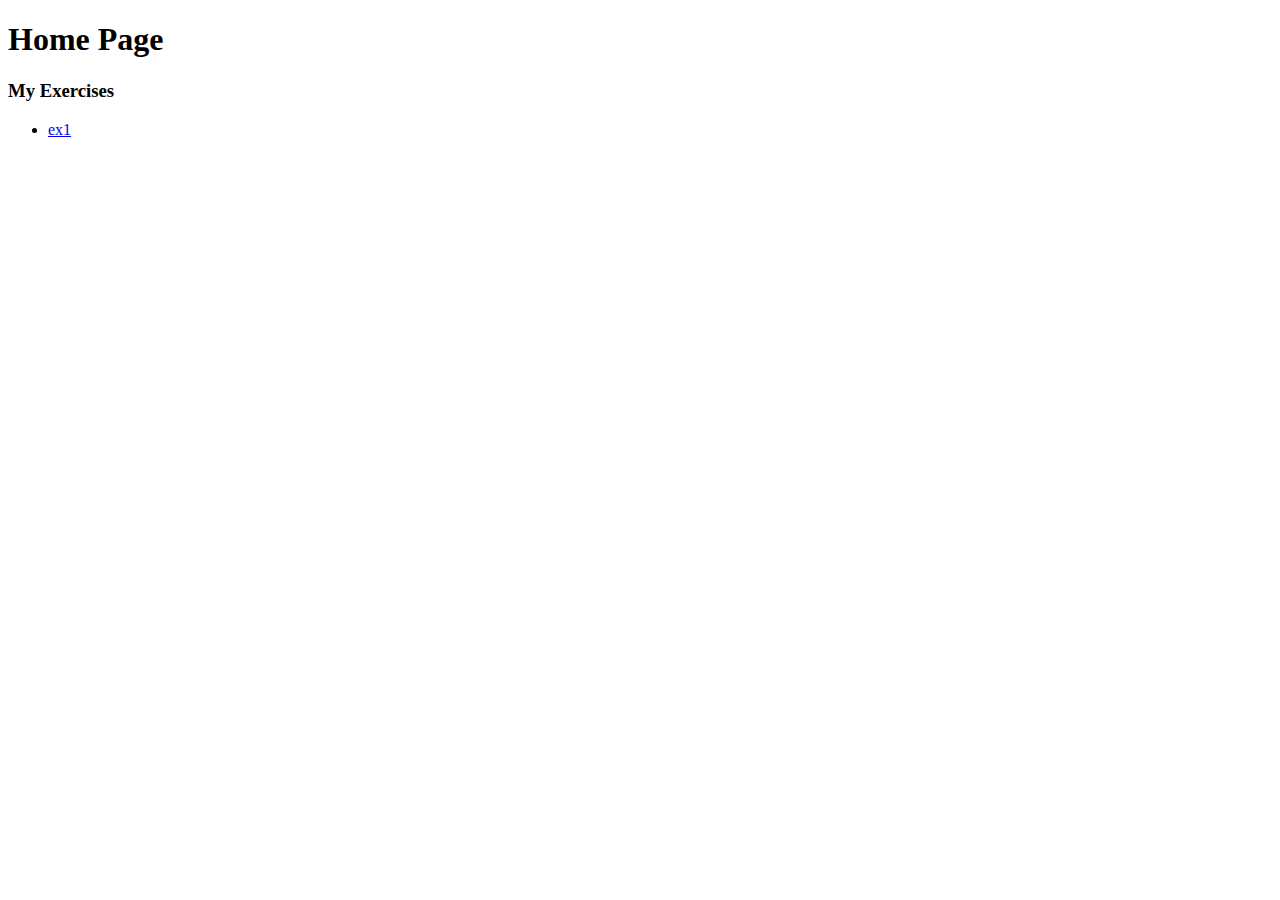
<file: index.html>
<!DOCTYPE html>
<html>
<head>
    <meta charset="UTF-8">
    <title>Gerry</title>
</head>
<body>
<h1>Home Page</h1>
    <h3>My Exercises</h3>
    <ul>
        <li><a href="exercises/ex1/index.html">ex1</a></li>
    </ul>
<br>
</body>
</html>
</file>
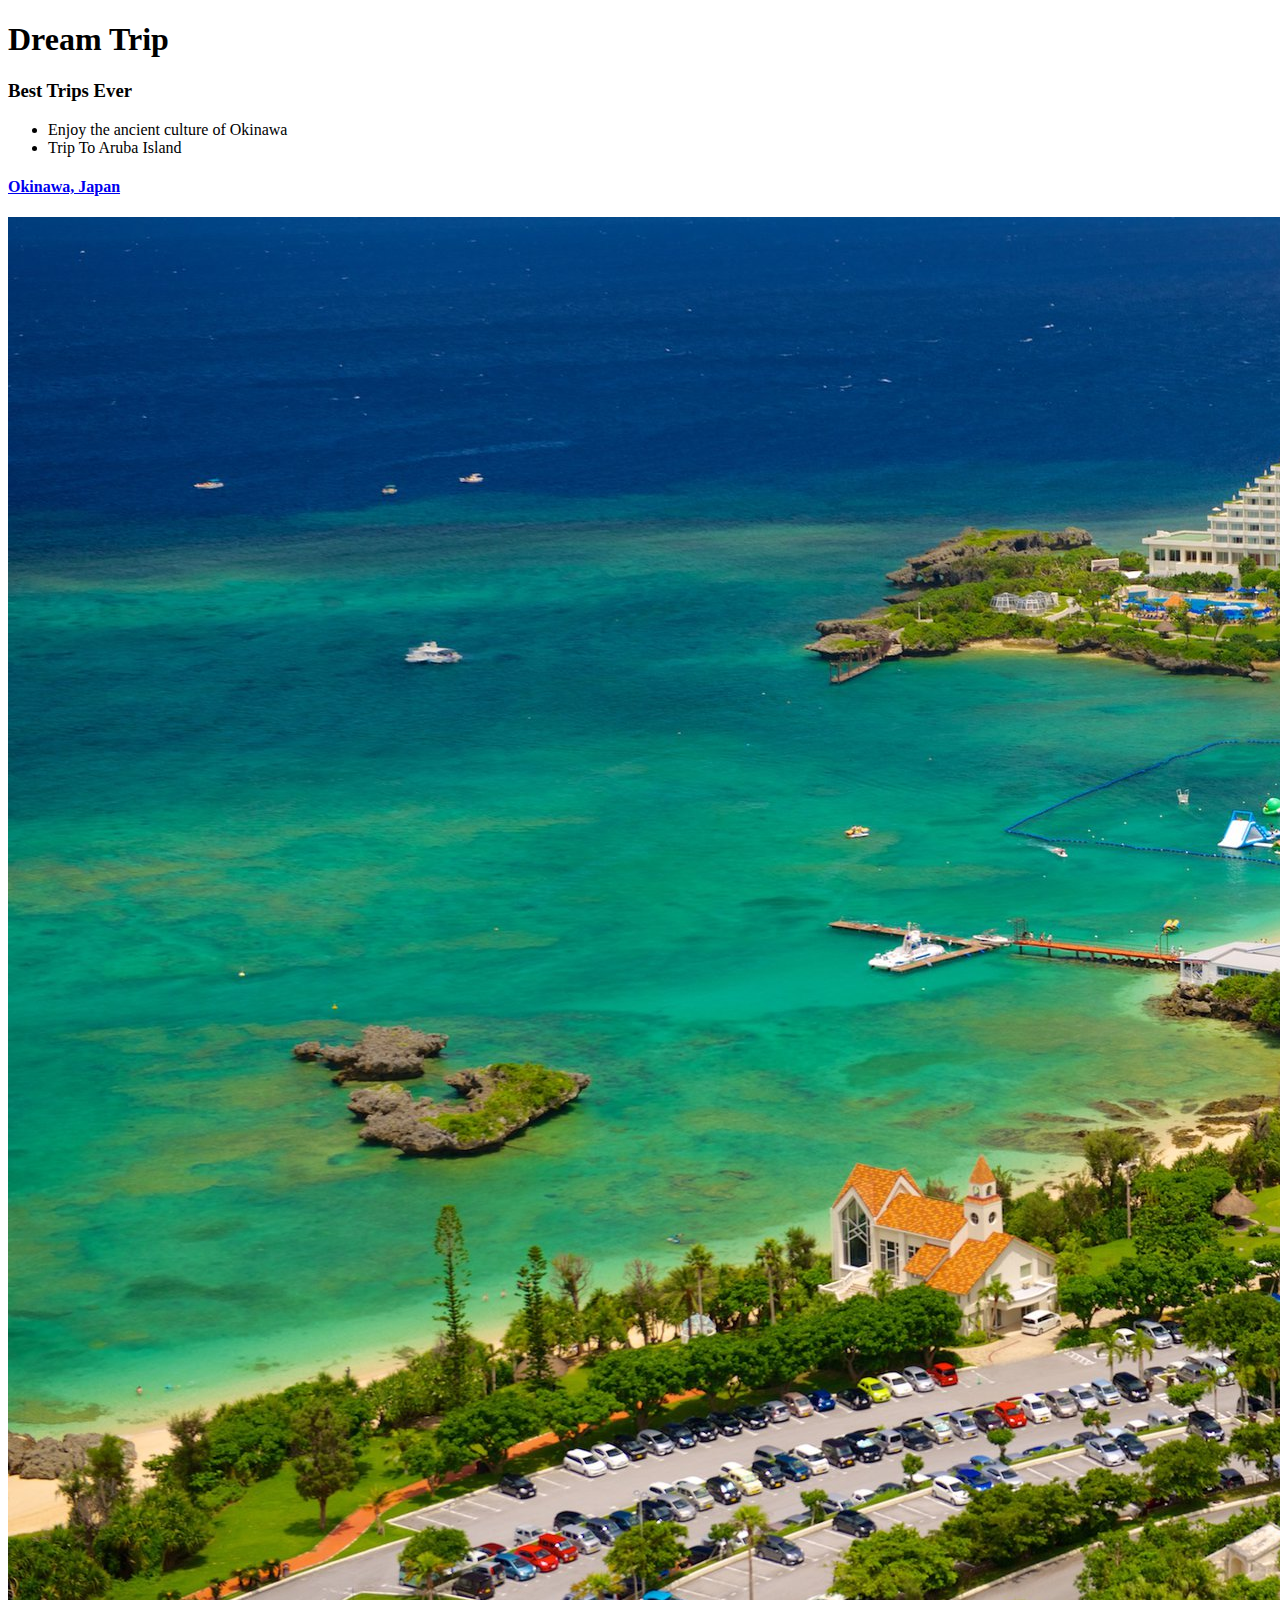
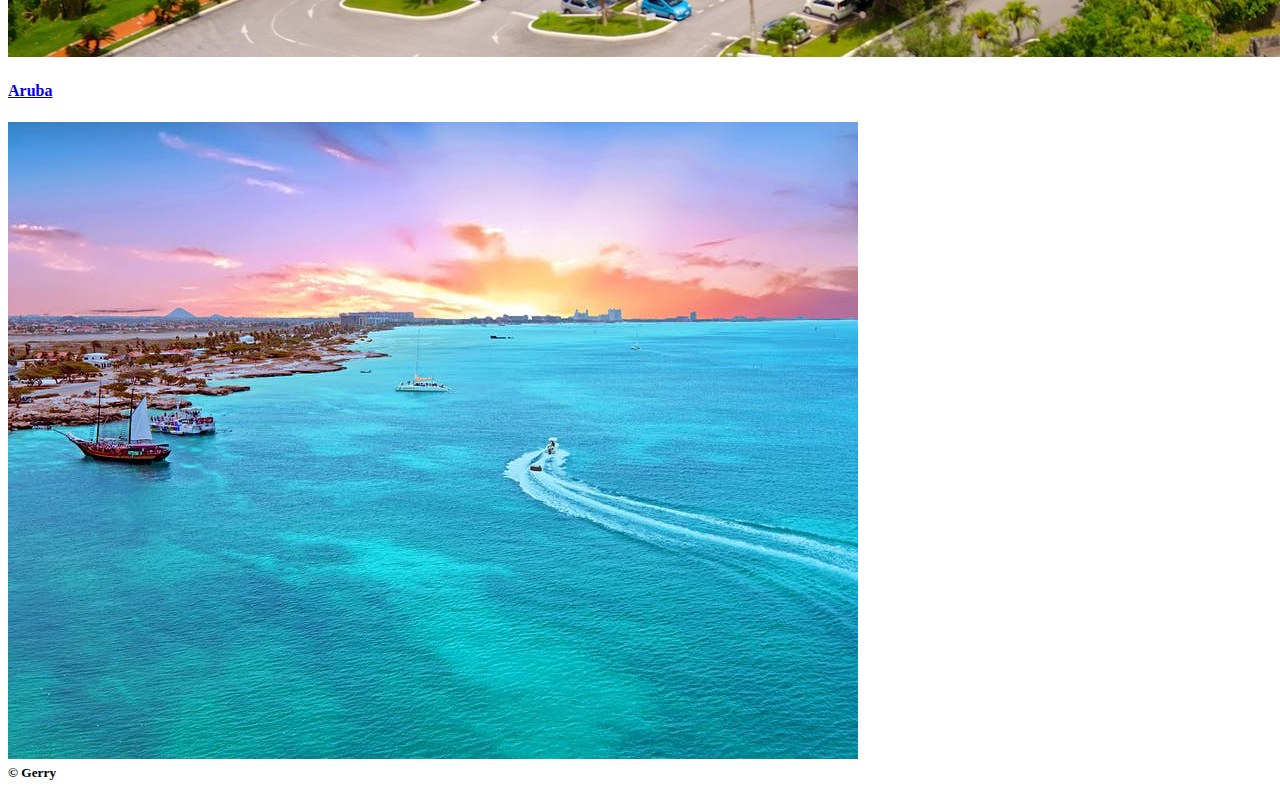
<file: ex1/index.html>
<!DOCTYPE html>
<html>
	<head>
		<title> Best Dream Vacations </title>
	</head>
	<body>
		<h1>Dream Trip </h1>
		<h3> Best Trips Ever</h3>
		<ul>
			<li>Enjoy the ancient culture of Okinawa</li>
			<li>Trip To Aruba Island </li>
		</ul>
		<a href="OkinawaIsland.html">
			<h4> Okinawa, Japan <h4>
			<img src="images/okinawa.jpg" alt="Dark" title="Dark"/>
		</a>
		<a href="ArubaDreamTrip.html">
			<h4> Aruba <h4>
			<img src="images/aruba.jpg" alt="Stranger Things" title="Stranger Things"/>
		</a>
		<br>
		<small>&copy; Gerry</small>
	</body>
</html>
</file>
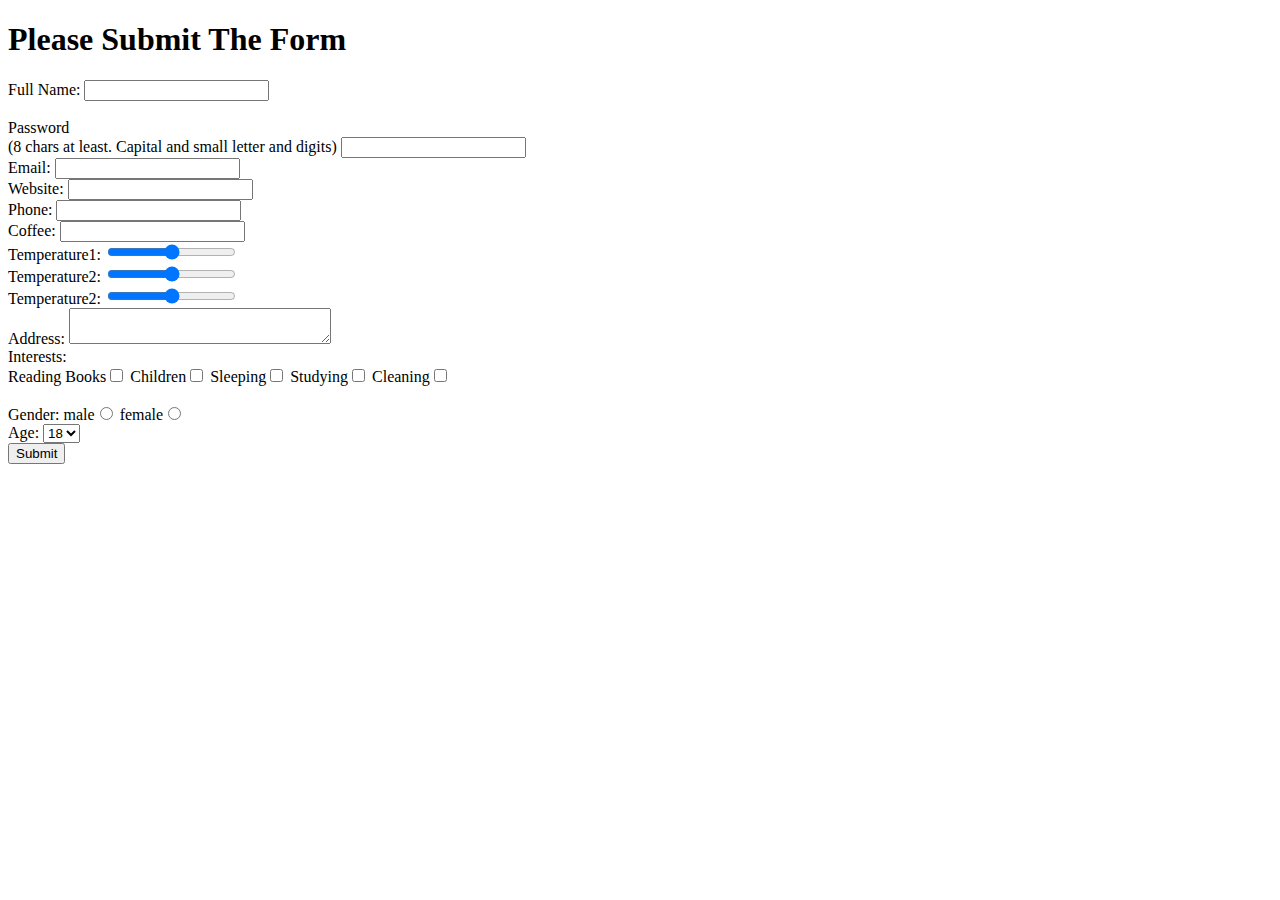
<file: ex4/index.html>
<!--20200508 - ps 9_tar_forms.pdf-->
<!DOCTYPE html>
<html lang="en">
    <head>
        <meta charset="UTF-8">
    <title>FORMS !</title>
    <script defer src="validate.js"></script>
    <link rel="stylesheet" href="https://cdn.jsdelivr.net/npm/bootstrap@5.0.0-beta3/dist/css/bootstrap.min.css" rel="stylesheet" integrity="sha384-eOJMYsd53ii+scO/bJGFsiCZc+5NDVN2yr8+0RDqr0Ql0h+rP48ckxlpbzKgwra6" crossorigin="anonymous">
    </head>
    <body>
        <div id="error"></div>
        <form action="http://se.shenkar.ac.il/teach/web1/2021/get_form3.php" method="GET" id="form">
            <h1>Please Submit The Form</h1>
            <div id="name"> 
        <label for="name" display: inline-block> Full Name: </label>
        <input type="text" name="fullName" pattern="[a-zA-Z ]{1,}\s+" required>
    </div>
     <br>

<label display: inline-block>Password<br>
    (8 chars at least. Capital and small letter and digits)
    <input type="password" name="pass" pattern="[a-zA-Z0-9\s]{8,}" required>
</label><br>

<label>Email:
    <input type="email" name="Email" required>
</label<br><br>

<!--website:-->
<label>Website:
    <input type="url" name="website">
</label><br>

<label>Phone:
    <input type="tel" name="phone" pattern = "[0-9]{9,10}" required>
</label><br>

<label>Coffee:
    <input type="number" name="coffee">
</label><br>

<label>Temperature1:
    <input type="range" name="temper">
</label><br>


<label>Temperature2:
    <input type="range" min=1 max=5 name="temper">
</label><br>

<label>Temperature2:
    <input type="range" min=1 max=5 name="temper">
</label><br>
<!---adress box with two rows and 30 chars in a row-->
<label>Address:
    <textarea name="address" rows="2" cols="30"></textarea>
</label><br>

<div id="myCheck" class="checkbox-group" required> Interests:<br>
<label>Reading Books<input type="checkbox" name="interests[]" value="Reading Books"></label>
<label>Children<input type="checkbox" name="interests[]" value="children"></label>
<label>Sleeping<input type="checkbox" name="interests[]" value="Sleeping"></label>
<label>Studying<input type="checkbox" name="interests[]" value="Studying"></label>
<label>Cleaning<input type="checkbox" name="interests[]" value="Cleaning"></label>
</div>

<br>

<span>Gender:
</span>
<label>male<input type="radio" name="gender" value="male"></label>
<label>female<input type="radio" name="gender" value="female"></label>
<br>
<label>Age:
    <select name="age" required>
        <option value="18">18</option>
        <option value="18">19</option>
        <option value="20">20</option>
        <option value="21">21</option>
        <option value="22">22</option>
        <option value="23">23</option>
        <option value="24">24</option>
    </select>
</label><br>
<button id="submit" type="submit" onclick="myFunction"> Submit</button>
<!--<input id="submit" type="submit" value="Send">-->
</form>
<!--if we write false the form will not be sent to the server
-->    
<!--<script src="https://cdn.jsdelivr.net/npm/jquery-form-validation/dist/jquery.form-validation.min.js"></script>-->
<!--<script>
doucment.getElementById("submit9").onclick = function(){
    console.log("submit9");
    return false;
}
</script>*/-->
<!--<script defer src="script.js"></script>-->
<!--var x = document.getElementById("myCheck").required; -->
<script>
  
    function myFunction() {
          $('div.checkbox-group.required :checkbox:checked').length > 0
      //var x = document.getElementById("myCheck").required;
    //  document.getElementById("demo").innerHTML = x;
    }
    </script>
    
</body>
<!-- name tag is mandatory or else the server wont accept the page-->
</html>
<!---there's no label without input, the solution is span-->
</file>
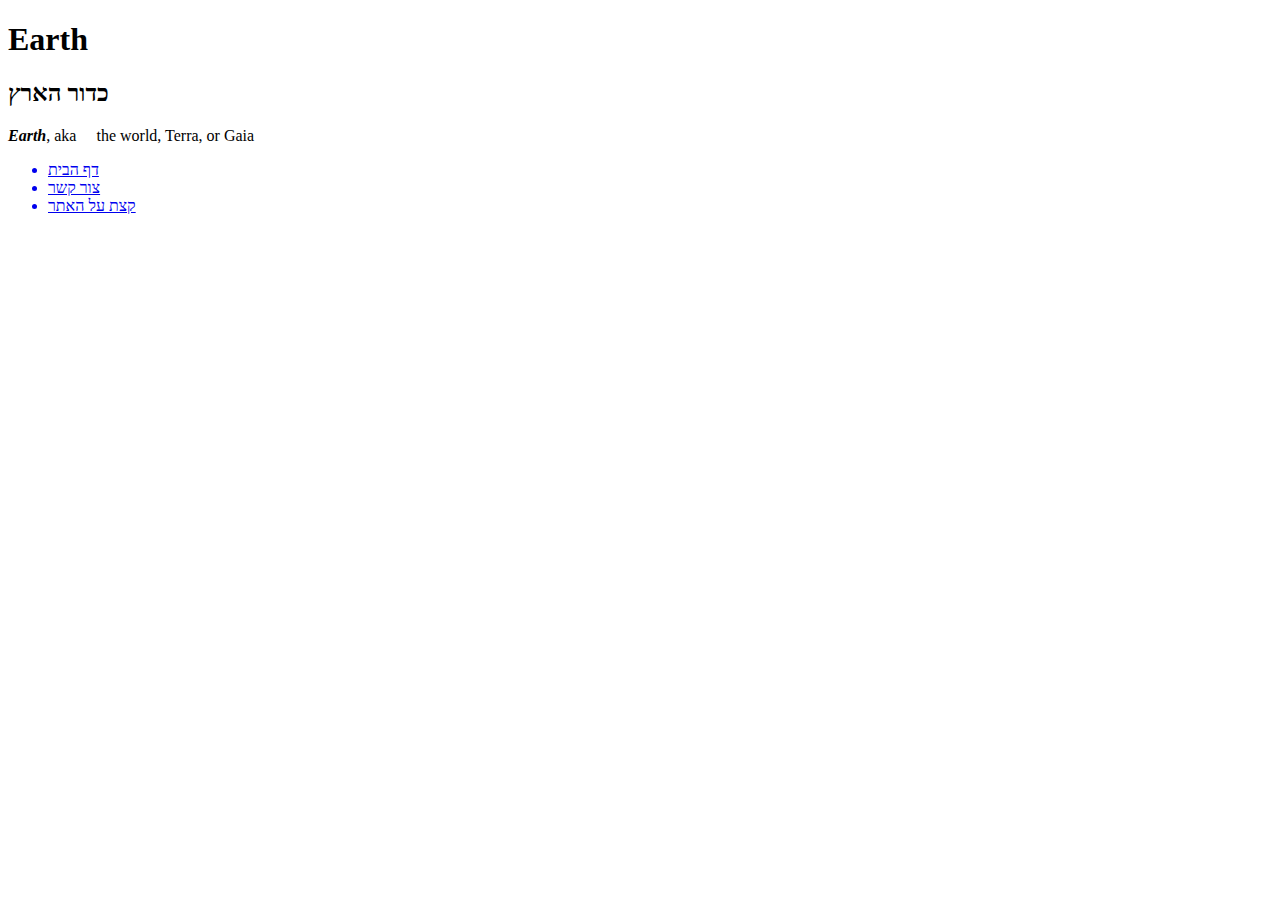
<file: contact.html>
<!DOCTYPE html>
<html>
	<head>
		<title> Contact </title>
	</head>
	<body>
		<h1>Earth</h1>
		<h2>כדור הארץ</h2>
		<p>
			<b><i>Earth</i></b>, aka &nbsp; &nbsp; the world, Terra, or Gaia
		</p>

		<ul>
			<a href="index.html"><li> דף הבית</li>
			<a href="contact.html"><li> צור קשר</li>
			<a href="about.html"><li> קצת על האתר</li>
		</ul>

</html>
</file>
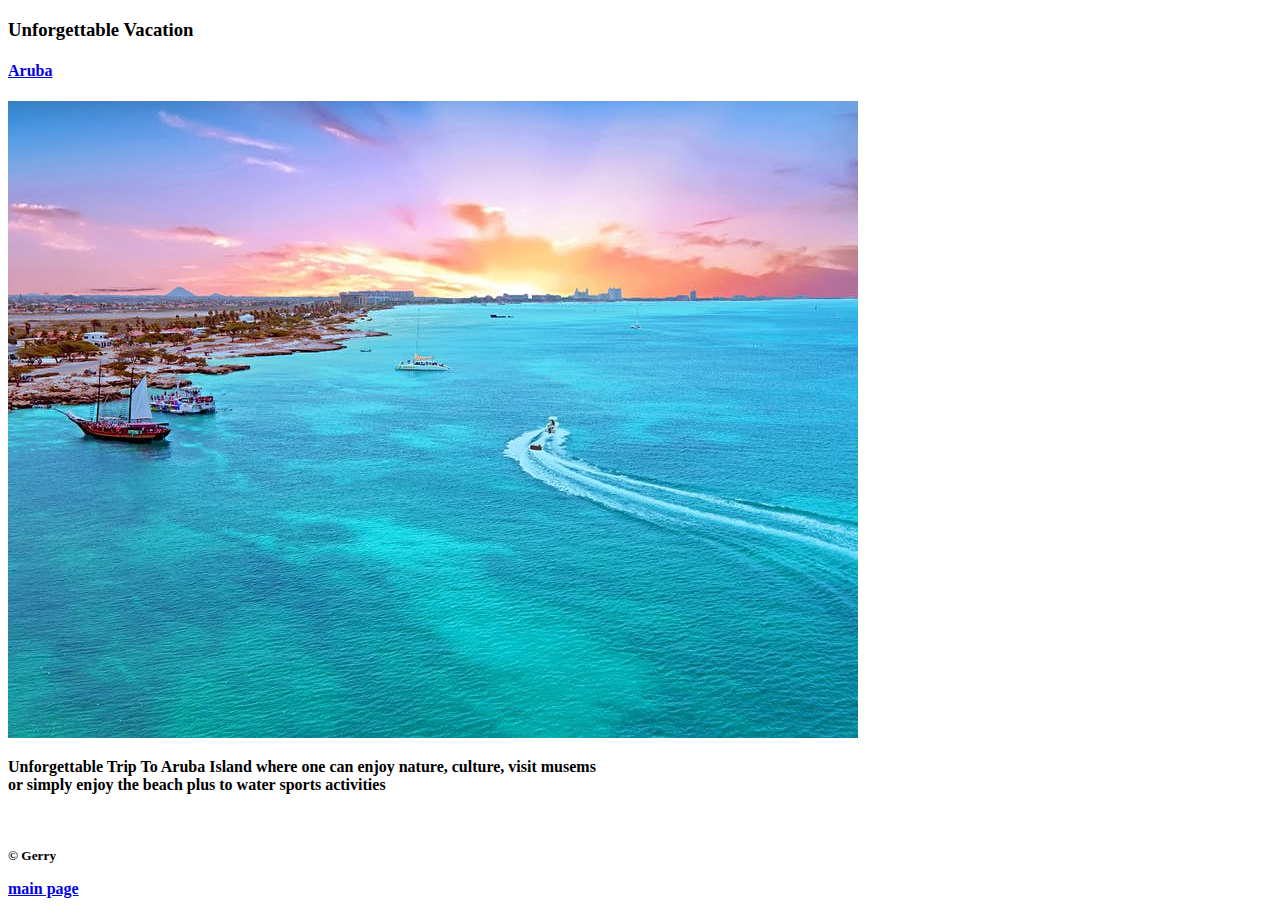
<file: ex1/ArubaDreamTrip.html>
<!DOCTYPE html>
<html>
	<head>
		<title> Gerry </title>
	</head>
	<body>
		
		<h3> Unforgettable Vacation</h3>
		<a href="ArubaDreamTrip.html">
			<h4> Aruba <h4>
			<img src="images/aruba.jpg" alt="Stranger Things" title="Stranger Things"/>
		</a>
		<br>
		<p>
		Unforgettable Trip To Aruba Island where one can enjoy nature, culture, visit musems<br>
		or simply enjoy the beach plus to water sports activities
		<br><br><br>
		</p>
		<small>&copy; Gerry</small>
		<a href="index.html"><p>main page</p></a>
	</body>
</html>
</file>
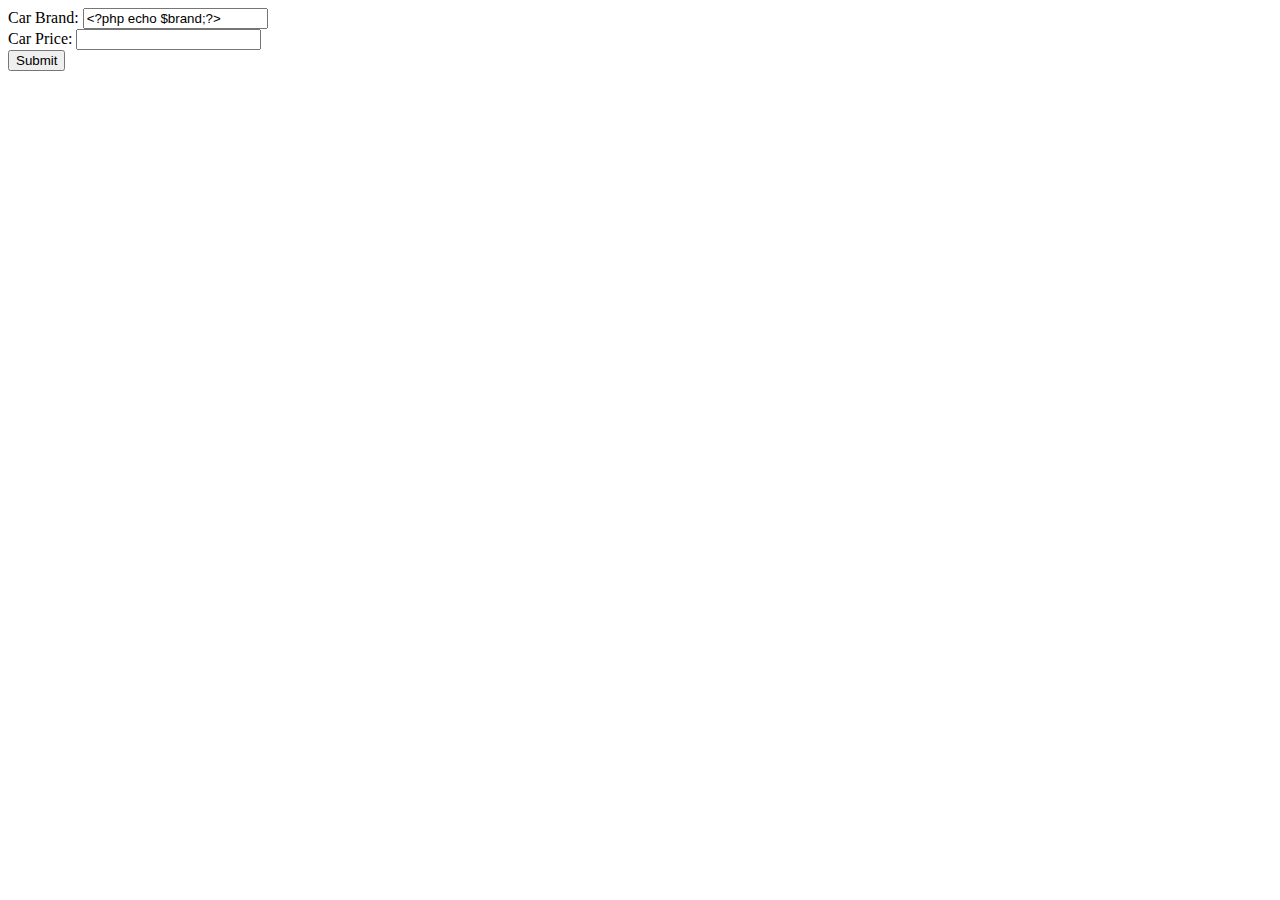
<file: ex4/new.html>
<!DOCTYPE html>
 <html>
  <meta charset="UTF-8">
    <title>.</title>
<body>

    <form action="http://se.shenkar.ac.il/students/2020-2021/web1/dev_94/exercises/ex4/form.php">
	
Car Brand: <input name="brand" type="text"  value="<?php echo $brand;?>"><br>
Car Price: <input name="price" type="number" name="price"><br>
<input type="submit">
</form>

</body>
</html>
</file>
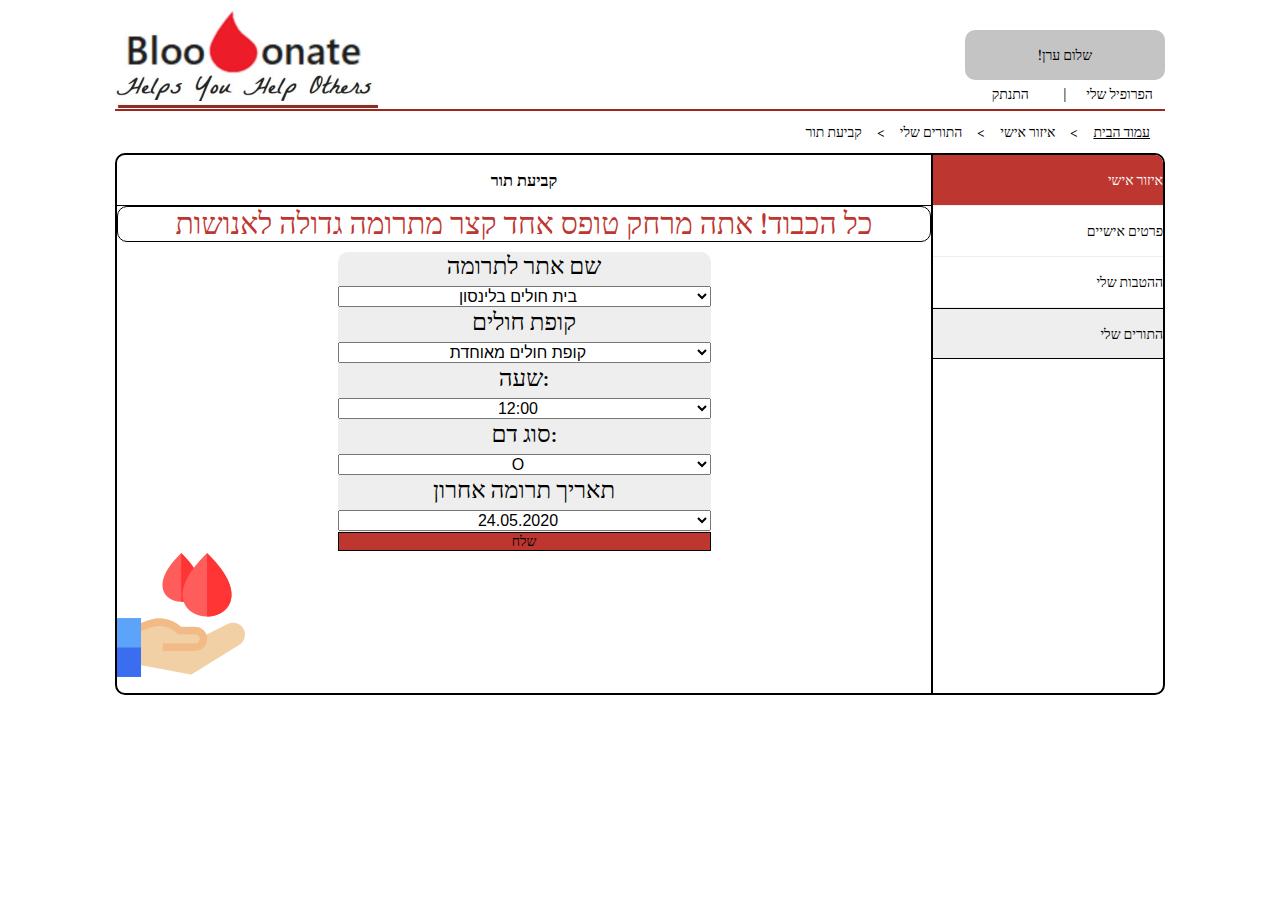
<file: first_submission/form.html>
<!DOCTYPE html>
<html>
    <head>
        <link rel="stylesheet" href="https://cdnjs.cloudflare.com/ajax/libs/font-awesome/4.7.0/css/font-awesome.min.css">
        <link href='https://fonts.googleapis.com/css?family=Alice' rel='stylesheet'>
        <link rel="stylesheet" href="css/style.css">
        <meta charset="UTF-8">
        <meta name="viewport" content="width=device-width, initial-scale=1.0">
        <title>BlooDonate - object</title>
    </head>
    <body id="wrapper">
    <header>
        <div><a id="logo" href="http://se.shenkar.ac.il/students/2020-2021/web1/dev_227/index.html"></a></div>
        <div class="mobileMenu"></div>
        <div class="mobileMenu2"></div>
        <div class="loginDetails">
            <div class="profile">!שלום ערן</div>
            <div class="goTo"><a href="#">התנתק</a></div>
            <div>|</div>
            <div class="goTo"><a href="#">הפרופיל שלי</a></div>
        </div>
    </header>
    <nav class="primaryNav">
        <ul>
            <li><a href="#" class="crumNav first">עמוד הבית</a></li>
            <li><div class="crumNav next"><</div></li>
            <li><a href="#" class="crumNav">איזור אישי</a></li>
            <li><div class="crumNav next"><</div></li>
            <li><a href="#" class="crumNav">התורים שלי</a></li>
            <li><div class="crumNav next"><</div></li>
            <li><a href="#" class="crumNav">קביעת תור</a></li>
        </ul>

        </nav>
        <main>
            <section class="mainPart">
                <div class="headLineMain"><h3>קביעת תור</h3></div>

                <div class="motivation">כל הכבוד! אתה מרחק טופס אחד קצר מתרומה גדולה לאנושות</div>
                <section class="bodybackground">
                    <div class="formObj">
                        <form action="donationvalidation.php" method="GET">
                            <div class="form-group">
                                <label class="formDetail"><p>שם אתר לתרומה</p></label>
                                <select name="location" class="form-control">
                                    <option selected>בית חולים בלינסון</option>
                                    <option>קופת חולים מכבי</option>
                                    <option>קופת חולים כללית</option>
                                    <option>קופת חולים לאומית</option>
                                    <option>בית חולים תל השומר</option>
                                </select>
                            </div>

                            <div class="form-group">
                                <label class="formDetail"><p>קופת חולים</p></label>
                                <select name="location" class="form-control">
                                    <option selected>קופת חולים מאוחדת</option>
                                    <option>קופת חולים מכבי</option>
                                    <option>קופת חולים כללית</option>
                                    <option>קופת חולים לאומית</option>
                                    <option>קופת חולים פרטית</option>
                                </select>
                            </div>
                
                            <div class="form-group">
                                <label class="formDetail"><p>שעה:</p></label>
                                <select name="hour" class="form-control">
                                    <option selected>12:00</option>
                                    <option>13:00</option>
                                    <option>14:00</option>
                                    <option>15:00</option>
                                </select>
                
                                <div class="form-group">
                                    <label class="formDetail"><p>סוג דם:</p></label>
                                    <select name="typeOfblood" : class="form-control">
                                        <option selected>O</option>
                                        <option>A</option>
                                        <option>B</option>
                                        <option>O-</option>
                            </select>
                                </div>
                                <div class="form-group">
                                    <label class="formDetail"><p>תאריך תרומה אחרון</p></label>
                                    <select name="Date" class="form-control">
                                <option selected>24.05.2020</option>
                                <option>25.05.2020</option>
                                <option>26.05.2020</option>
                                <option>27.05.2020</option>
                    
                            </select>
                                </div>
                
                
                                <a href="http://se.shenkar.ac.il/students/2020-2021/web1/dev_227/object.html" class="btn btn-secondary"><div>שלח</div></a>
                                <!-- <button type="submit" class="btn btn-secondary">שלח</button> -->
                        </form>
                    </div>
                </section>
                
                      <div class="animation"></div>
                
        
            </section>


            <aside>
                <div class="navLine head"><a href="#">איזור אישי</a></div>
                <div class="navLine"><a href="#">פרטים אישיים</a></div>
                <div class="navLine"><a href="#">ההטבות שלי</a></div>
                <div class="navLine selected buffer"><a href="#">התורים שלי</a></div>
            </aside>
        </main>
        </body>

</html>
</file>
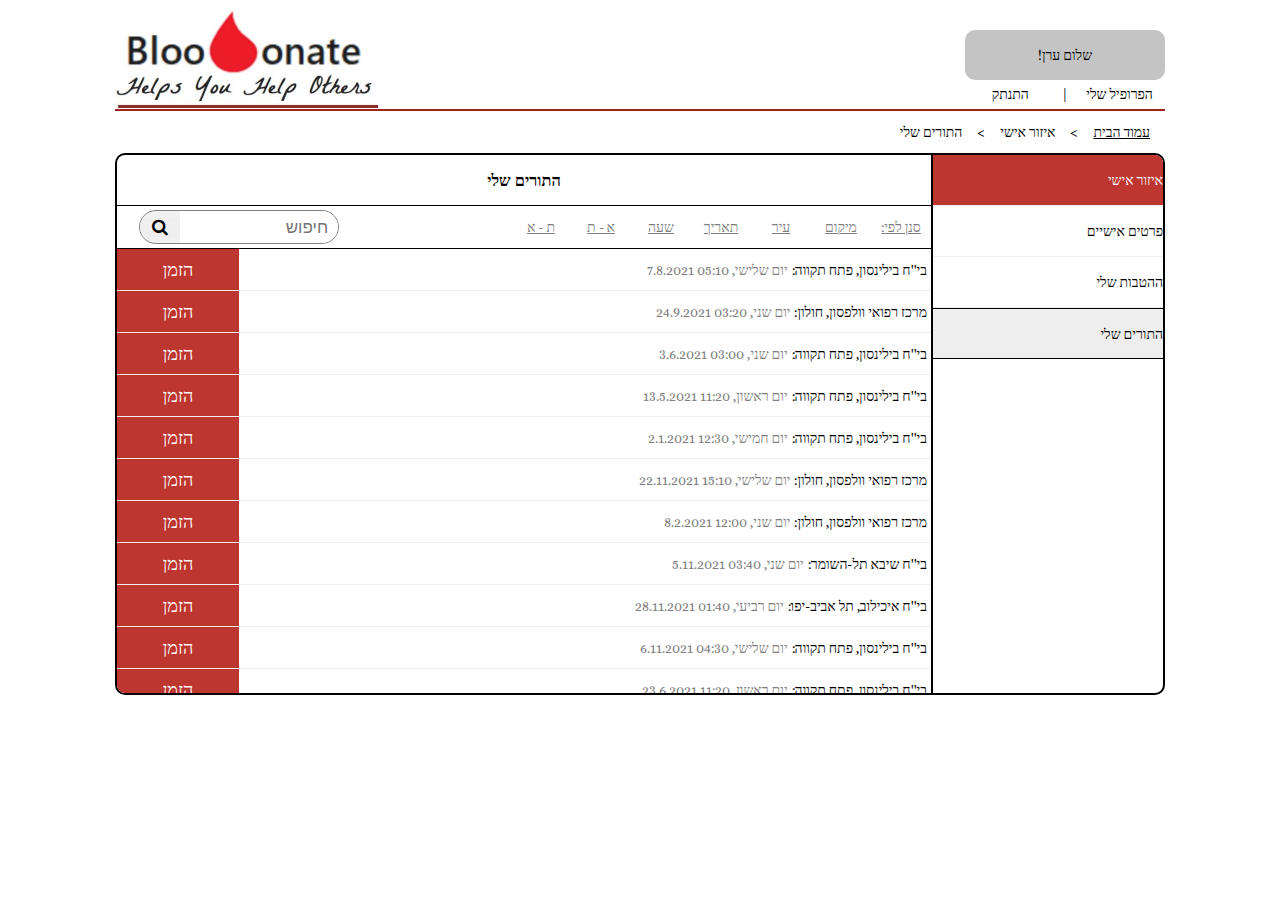
<file: first_submission/list.html>
<!DOCTYPE html>
<html>
    <head>
        <link rel="stylesheet" href="https://cdnjs.cloudflare.com/ajax/libs/font-awesome/4.7.0/css/font-awesome.min.css">
        <link href='https://fonts.googleapis.com/css?family=Alice' rel='stylesheet'>
        <link rel="stylesheet" href="css/style.css">
        <meta charset="UTF-8">
        <script src="js/script.js" defer></script>
        <meta name="viewport" content="width=device-width, initial-scale=1.0">
        <title>BlooDonate - list</title>
    </head>
    <body id="wrapper">
    <header>
        <div><a id="logo" href="http://se.shenkar.ac.il/students/2020-2021/web1/dev_227/index.html"></a></div>
        <div class="mobileMenu"></div>
        <div class="mobileMenu2"></div>
        <div class="loginDetails">
            <div class="profile">!שלום ערן</div>
            <a href="#" class="goTo">התנתק</a>
            <div>|</div>
            <a href="#" class="goTo">הפרופיל שלי</a>
        </div>
    </header>
        <nav class="primaryNav">
            <ul>
                <li><a href="#" class="crumNav first">עמוד הבית</a></li>
                <li><div class="crumNav next" id="addmark"><</div></li>
                <li><a href="#" class="crumNav">איזור אישי</a></li>
                <li><div class="crumNav next" id="addmark"><</div></li>
                <li><a href="#" class="crumNav">התורים שלי</a></li>
            </ul>
        </nav>
        <main>
            <section class="mainPart">
                <div class="headLineMain"><h3>התורים שלי</h3></div>
                    <nav class="navMain">
                        <section class="navBar">
                            <ul>
                                <li><a href="#">:סנן לפי</a></li>
                                <li><a href="#">מיקום</a></li>
                                <li><a href="#">עיר</a></li>
                                <li><a href="#">תאריך</a></li>
                                <li><a href="#">שעה</a></li>
                                <li><a href="#">א - ת</a></li>
                                <li><a href="#">ת - א</a></li>
                            </ul>  
                        
                        </section>
                       
                        <div class="searchButton">
                            <form class="example" action="action_page.php">
                            <button type="submit"><i class="fa fa-search"></i></button>
                            <input type="text" placeholder="חיפוש" name="search">
                          </form>
                        </div>
                    </nav>

                    <section class="mainContent" id="mainContentTable">
                  
                    </section>
        
            </section>
            <aside>
                <a href="#" ><div class="navLine head">איזור אישי</div></a>
                <a href="#"><div class="navLine">פרטים אישיים</div></a>
                <a href="#"><div class="navLine">ההטבות שלי</div></a>
                <a href="#"><div class="navLine selected buffer">התורים שלי</div></a>
            </aside>
        </main>
        </body>

</html>
</file>
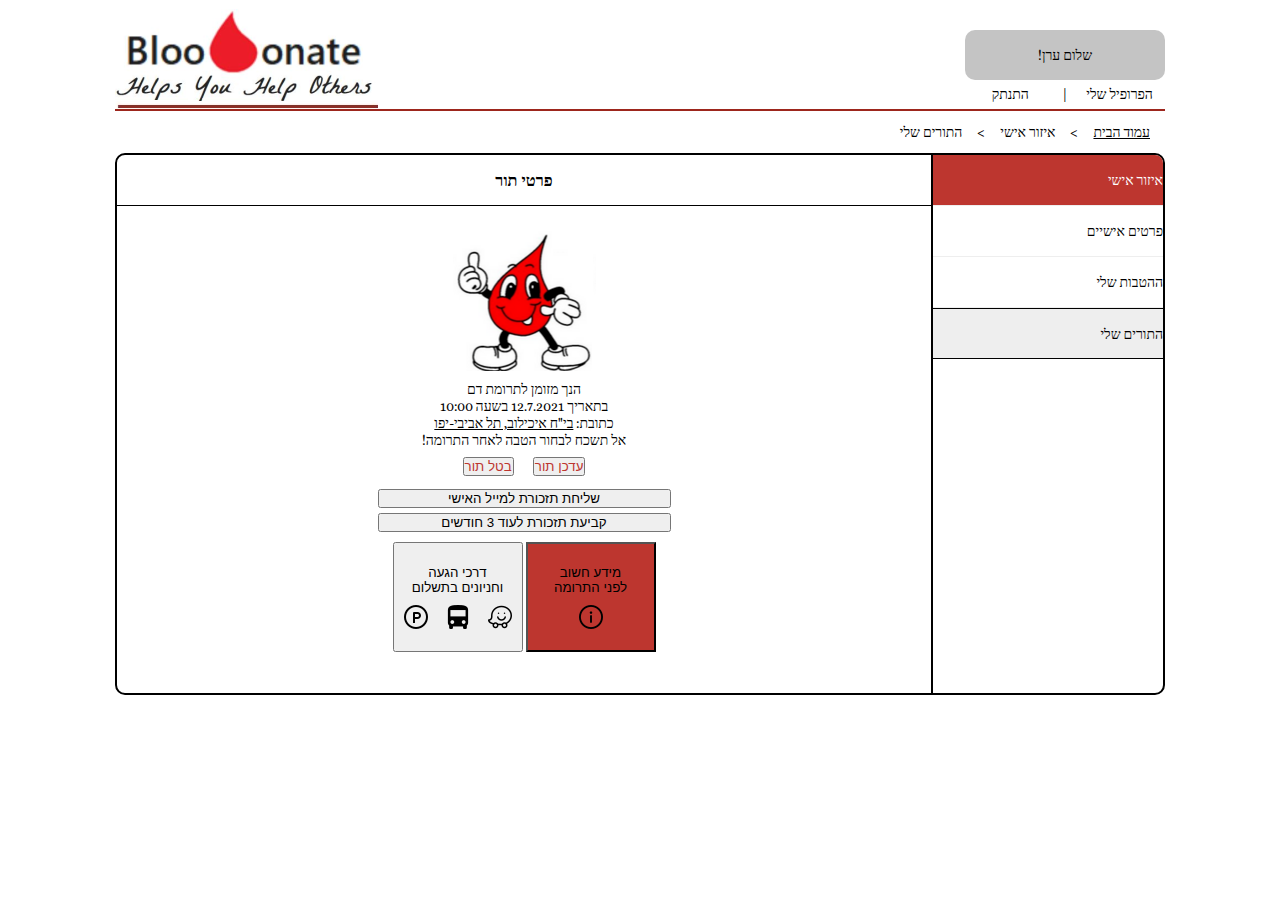
<file: first_submission/object.html>
<!DOCTYPE html>
<html>
    <head>
        <link rel="stylesheet" href="https://cdnjs.cloudflare.com/ajax/libs/font-awesome/4.7.0/css/font-awesome.min.css">
        <link href='https://fonts.googleapis.com/css?family=Alice' rel='stylesheet'>
        <link rel="stylesheet" href="css/style.css">
        <meta charset="UTF-8">
        <meta name="viewport" content="width=device-width, initial-scale=1.0">
        <title>BlooDonate - object</title>
    </head>
    <body id="wrapper">
    <header>
        <div><a id="logo" href="http://se.shenkar.ac.il/students/2020-2021/web1/dev_227/index.html"></a></div>
        <div class="mobileMenu"></div>
        <div class="mobileMenu2"></div>
        <div class="loginDetails">
            <div class="profile">!שלום ערן</div>
            <div class="goTo"><a href="#">התנתק</a></div>
            <div>|</div>
            <div class="goTo"><a href="#">הפרופיל שלי</a></div>
        </div>
    </header>
    <nav class="primaryNav">
        <ul>
            <li><a href="#" class="crumNav first">עמוד הבית</a></li>
            <li><div class="crumNav next"><</div></li>
            <li><a href="#" class="crumNav">איזור אישי</a></li>
            <li><div class="crumNav next"><</div></li>
            <li><a href="#" class="crumNav">התורים שלי</a></li>
        </ul>

        </nav>
        <main>
            <section class="mainPart">
                <div class="headLineMain"><h3>פרטי תור</h3></div>
                <section id="object">
                    <div class="objImg"></div>
                    <div class="objDetails">
                        <p>הנך מזומן לתרומת דם</p>
                        <p>בתאריך 12.7.2021 בשעה 10:00</p>
                        <p>כתובת: <a href="#" class="address">בי"ח איכילוב, תל אביבי-יפו</a></p>
                        <p>!אל תשכח לבחור הטבה לאחר התרומה</p>
                    </div>
                    <div class="updateStatus">
                        <button>בטל תור</button>
                        <button>עדכן תור</button>
                    </div>
                    <div class="calendarSet">
                        <button>שליחת תזכורת למייל האישי</button>
                        <button>קביעת תזכורת לעוד 3 חודשים</button>
                    </div>
                    <div class="objOperation">
                        <button>
                            <p>דרכי הגעה</p>
                            <p>וחניונים בתשלום</p>
                            <div class="objIcon">
                                <img src="images/parking.png" alt="parking">
                                <img src="images/bus.png" alt="bus trafic">
                                <img src="images/waze.png" alt="waze">
                            </div>
                        </button>
                        <button>
                            <p>מידע חשוב</p>
                            <p>לפני התרומה</p>
                            <div class="objIcon">
                                <img src="images/information.png" alt="information">
                            </div>
                        </button>
                    </div>
                </section>
                            
                      
                
        
            </section>


            <aside>
                <div class="navLine head"><a href="#">איזור אישי</a></div>
                <div class="navLine"><a href="#">פרטים אישיים</a></div>
                <div class="navLine"><a href="#">ההטבות שלי</a></div>
                <div class="navLine selected buffer"><a href="#">התורים שלי</a></div>
            </aside>
        </main>
        </body>

</html>
</file>
<file: first_submission/css/style.css>
* {

	margin: 0;

	padding: 0;

}

body {

    font-family: 'Alice';font-size: 14px;

}





@viewport {

	width: 480px;

	zoom: 1;

}



ul {

	list-style-type: none;

}



header,

nav,

footer,

body,

li {

	display: block;

}



a {

	text-decoration: none;

	color: #000000;

}



#wrapper {

	width: 1050px;

	margin: 0px auto;

	position: relative;

}



header {

	/* display: inline-block; */

	width: 100%;

	height: 111px;

	position: relative;

	display: flex;

	border-bottom: 2px solid #9D261D;

}



#logo {

	display: inline-block;

	background-image: url(../images/logo.png);

	background-repeat: no-repeat;

	width: 263px;

	flex-wrap: wrap;

	height: 100px;

	justify-content: center;

	position: relative;

	top: 9px;

}



#logo:hover {

	border-radius: 0px;

}



.loginDetails {

	position: absolute;

	right: 0px;

	height: 100%;

	width: 200px;

	justify-content: space-around;

	display: flex;

	flex-wrap: wrap;

}



.profile {

	width: 100%;

	height: 50px;

	color: black;

	background-color: #C4C4C4;

	text-align: center;

	margin-top: 30px;

	vertical-align: middle;

	line-height: 50px;

	border-radius: 10px;

}



.goTo {

	width: 80px;

	text-align: center; 

	color: black;

}



main {

	display: inline-block;

	position: relative;

	display: flex;

}



nav {

	position: relative;

}



.primaryNav li {

	height: 42px;

	float: right;

	vertical-align: middle;

	line-height: 42px;

	text-align: center;

	margin-right: 15px;

	display: flex;

}



main {

	border: solid 2px;

	width: 100%;

	height: 542px;

	border-radius: 10px;

	display: flex;

	overflow: hidden;

}



.mainPart {

	width: 814px;

	height: 100%;

	position: absolute;

	left: 0px;

	overflow: scroll;

}



section.mainPartHome {

	color: crimson;

	width: 100%;

}



.mainPart::-webkit-scrollbar {

	display: none;

}



aside {

	border-left: 2px solid;

	width: 232px;

	height: 100%;

	position: absolute;

	right: 0px;

}



aside a {

	/* width: 100%; */

	color: #000000;

	vertical-align: middle;

	line-height: 51px;

	height: 51px;

	width: 232px;

}



.navLine {

	/* background-color: #EEEEEE; */

	width: 100%;

	height: 51px;

	border-bottom: 1px solid #EEEEEE;

	text-align: right;

}



.navLine.selected {

	background-color: #EEEEEE;

}



.head {

	background-color: #BD362F;

	color: #FFFFFF;

}



.navLine:first-child a {

	color: #FFFFFF;

}



.headLineMain {

	height: 51px;

	border-bottom: 1px solid #000000;

	text-align: center;

	vertical-align: middle;

	line-height: 51px;

}



.navMain {

	border-bottom: 1px solid #000000;

	height: 43px;

}



.navMain::-webkit-scrollbar {

	display: none;

}



.navBar {

	text-align: center;

	vertical-align: middle;

	line-height: 42px;

}



.navBar a {

	height: 42px;

	;

	width: 60px;

	float: right;

	text-align: center;

	vertical-align: middle;

	line-height: 42px;

	color: #7E7E7E;

	text-decoration: underline 1px;

}



.first {

	text-decoration: underline;

}





/* -----------------------------------------------------------------boostrap seardch button */



.searchButton {

	display: block;

	border-radius: 20px;

	border: 1px solid grey;

	background: #f1f1f1;

	overflow: hidden;

	width: 200px;

	height: 34px;

	position: absolute;

	top: 50%;

	left: 15%;

	transform: translate(-50%, -50%);

	/* vertical-align: middle; */

	line-height: 34px;

}



* {

	box-sizing: border-box;

}





/* Style the search field */



form.example input[type=text] {

	padding-right: 10px;

	font-size: 17px;

	border: none;

	float: right;

	width: 80%;

	text-align: right;

	vertical-align: middle;

	line-height: 34px;

}





/* Style the submit button */



form.example button {

	width: 20%;

	color: #000000;

	font-size: 17px;

	border: none;

	border-left: none;

	/* Prevent double borders */

	cursor: pointer;

}





/* Clear floats */



form.example::after {

	content: "";

	clear: both;

	display: table;

}





/*-------------- end of nav main  */





/*home page-------------------------------------------------------------------------*/



.flex-container999 {

	width: 100%;

	height: 100%;

	border: 2px;

	border-color: red;

	position: relative;

	left: 0px;

	display: flex;

	font-weight: normal;

	font-family: Arial, Helvetica, sans-serif;

	vertical-align: top;

	align-content: flex-end;

	flex-wrap: wrap;

	/**/

	align-items: flex-end;

}



.flex-container999>div {

	display: flex;

	border-width: 2px;

	border-color: red;

	padding: 20px;

	font-size: 30px;

	flex-direction: row;

	align-items: stretch;

}



.flex-container999 p {

	text-align: center;

	font-weight: bold;

	font-family: Impact, Haettenschweiler, 'Arial Narrow Bold', sans-serif;

	font-size: smaller;

}



.item999 {

	border-bottom: 1px solid #000000;

	height: 43px;

	text-align: center;

	font-family: 'Bowlby One SC', cursive;

	font-size: 14px;

}



.circle img {

	width: 40px;

	height: 40px;

}



#iconNav {

	display: inline-flexbox;

	float: right;

	width: 100%;

	height: 100%;

	/*flex-wrap: row;*/

	flex-direction: row;

	justify-content: space-between;

	/*margin: 0 auto;*/

}



.circle {

	display: flex;

	width: 100px;

	height: 100px;

	background-color: #EEEEEE;

	border-radius: 50px;

	flex-wrap: row;

	top: 20px;

	justify-content: center;

	align-items: center;

	text-align: center;

	vertical-align: middle;

	line-height: 100px;

}



.img-container {

	width: 100px;

	height: 150px;

}



.ul_top_hypers {

	display: flex;

	justify-content: space-between;

}



.ul_top_hypers li {

	color: #000000;

	/* border:1px #FFFFFF solid; */

	width: 173px;

	align-content: end;

	float: right;

	text-align: center;

	vertical-align: middle;

	line-height: 42px;

}



.a_top_hypers {

	color: #FFFFFF;

	/* border-width: 1px; */

	display: inline-block;

	background-color: #7E7E7E;

	width: 100%;

	height: 42px;

}



.mainContentHome {

	width: 814px;

	height: 100%;

	width: 100%;

	/* border-right: 2px solid; */

	position: absolute;

	left: 0px;

	justify-content: space-around;

}



.mainContentHome>li {

	width: 30%;

	height: 100%;

	position: relative;

	left: 0px;

	align-content: space-around;

	display: flex;

	justify-content: space-between;

}



.leftpane {

	width: 33.3%;

	height: 100%;

	float: left;

	border-right: 1px #9D261D solid;

	border-collapse: collapse;

	text-align: center;

}



.middlepane {

	width: 33.33%;

	height: 100%;

	float: left;

	text-align: center;

}



.rightpane {

	width: 33.33%;

	height: 100%;

	position: relative;

	text-align: center;

	border-left: 1px #000000 solid;

	border-collapse: collapse;

}



.mainContent h1 {

	border-bottom: 1px #000000 solid;

	/* height:40px; */

}



.rightpane .navLineHome {

	background-color: #EEEEEE;

	width: 348px;

	text-align: center;

	font-family: system-ui;

	font-weight: bolder;

	font-size: 14px;

}



.rightpane {

	overflow: hidden;

}



.leftPane.leftNavPane {

	border-top: 1px #000000 solid;

	height: 180px;

}



.leftNavPane img {

	width: 80px;

	height: 80px;

	align-content: flex-end;

	display: inline-block;

}



.leftNavPane a {

	text-align: center;

}



.leftNavPane p {

	font-family: Verdana, Geneva, Tahoma, sans-serif;

	font-weight: bolder;

	border-bottom: 1px #000000 solid;

}



.midNavLine {

	background-color: #FFFFFF;

	width: 100%;

	height: 220px;

	/* border-bottom: 1px solid #000000; */

	border-bottom: 1px solid #000000;

}



.midNavLine img {

	width: 255px;

	height: 150px;

	position: relative;

}



.midNavLine p {

	font-family: Arial, Helvetica, sans-serif;

	font-weight: 900;

}



.middlepane .midNavLine {

	width: 100%;

}



.navLineHome {

	width: 344px;

	height: 51px;

	border-bottom: 1px solid #000000;

	text-align: right;

	vertical-align: middle;

	line-height: 51px;

}



.underLine {

	border-bottom: 1px solid #000000;

}





/*----------------------------------------------------------------------------------*/



.future {

	height: 100%;

	width: 100%;

	/* display: flex; */

	/* position: relative; */

}



.contentElement {

	display: inline-block;

	width: 100%;

	height: 42px;

	text-align: right;

	vertical-align: middle;

	line-height: 43px;

	border-bottom: 1px solid #EEEEEE;

}



.contentElement a {

	float: left;

	height: 100%;

	width: 15%;

	background-color: #BD362F;

	border: none;

	border-radius: 0px;

	text-align: center;

	color: #FFFFFF;

	font-size: 18px;

	z-index: 10;

}



.mainContent .clear {

	clear: both;

}



.contentElement div {

	float: right;

}



.date {

	margin-right: 4px;

	color: #7E7E7E;

}



.location {

	margin-right: 4px;

}



.buffer {

	border-top: 1px solid #000000;

	border-bottom: 1px solid #000000;

}





/*object css*/



#object {

	height: 458px;

	width: 293px;

	/* border: 1px solid #000000; */

	margin: 0 auto;

	margin-top: 15px;

	text-align: center;

	position: relative;

	display: flex;

	flex-direction: column;

}



#object.clear {

	clear: both;

}



.objImg {

	margin: 10px auto;

	height: 140px;

	width: 144px;

	background-image: url(../images/success.png);

}



.address {

	text-decoration: underline;

}



.updateStatus button {

	color: #BD362F;

	margin: 8px;

}



.calendarSet button {

	width: 100%;

	margin-top: 5px;

}



.objOperation {

	flex-direction: row;

	margin-top: 10px;

}



.objOperation button {

	width: 130px;

	height: 110px;

}



.objOperation button:nth-child(2) {

	background-color: #BD362F;

}



.objIcon {

	display: flex;

	width: 100%;

	padding-top: 10px;

	justify-content: space-around;

}



a:hover {

	background-color: #C4C4C4;

	border-radius: 20px;

	color: black;

}



@media only screen and (max-width: 375px) {

	#wrapper {

		width: 375px;

	}

	#logo {

		width: 50px;

		height: 50px;

		background-image: url(../images/mobile_logo.png);

		top: 5px;

	}

	.loginDetails {

		display: none;

	}

	a {

		display: inline-block;

		text-decoration: none;

	}

	a:hover {

		background-color: #FFFFFF;

		border-radius: 0px;

	}

   /* Style the navigation menu */
.topnav {
    overflow: hidden;
    background-color: #333;
    position: relative;
  }
  
  /* Hide the links inside the navigation menu (except for logo/home) */
  .topnav #iconNav {
    display: none;
  }
  
  /* Style navigation menu links */
  .topnav a {
    color: white;
    padding: 14px 16px;
    text-decoration: none;
    font-size: 17px;
    display: block;
  }
  
  /* Style the hamburger menu */
  .flex-Container999 a.icon {
    background: black;
    display: block;
    position: absolute;
    right: 0;
    top: 0;
  }

	header {

		height: 60px;

		border-bottom: 1px solid #BD362F;

		justify-content: space-around;

	}

	main {

		height: 710px;

	}

	.mobileMenu {

		position: absolute;

		right: 5px;

		top: 5px;

		width: 50px;

		height: 59px;

		background-repeat: no-repeat;

		background-image: url(../images/mobile_menu.png);

	}

    .mobileMenu2 {

		position: absolute;

		left: 5px;

		top: 5px;

		width: 50px;

		height: 59px;

		background-repeat: no-repeat;

		background-image: url(../images/settings.png);

	}

	.primaryNav {

		height: 42px;

	}

	.primaryNav ul {

		height: 42px;

		direction: rtl;

		display: flex;

		justify-content: space-around;

		text-align: center;

	}

	.primaryNav li {

		margin-right: 0px;

	}

	.first {

		text-decoration: none;

	}

	.crumNav {

		background-color: #C4C4C4;

		color: #FFFFFF;

		vertical-align: middle;

        border-radius: 10px;

	}

	.navBar {

		display: none;

	}

	.searchButton {

		left: 50%;

	}

	aside {

		display: none;

	}

	main {

		border: solid 1px;

	}

	.mainPart {

		width: 375px;

		border: solid 1px;

	}

	.next {

		display: none;

	}

	.contentElement {

		font-size: 14px;

	}

}



/*form*/



.bodybackground {

	width: 100%;

	align-items: center;

	display: flex;

	flex-direction: column;

}



.formObj {

	position: relative;

	margin-top: 10px;

	width: 373px;

	background-color: #EEEEEE;

	align-items: center;

	border-radius: 10px;

}



.formDetail {

	font-size: 24px;

	text-align: center;

}



.formDetail:first-child {

	margin-top: 20px;

}



.form-control {

	width: 100%;

	font-size: 16px;

	text-align-last: center;

}



option {

	text-align: center;

}



.motivation {

	width: 100%;

	text-align: center;

	font-size: 30px;

	color: #BD362F;

	border: 1px solid #000000;

	border-radius: 10px;

}



.btn.btn-secondary {

	width: 100%;

}



.btn.btn-secondary div {

	background-color: #BD362F;

	width: 100%;

	border: 1px solid #000000;

	text-align: center;

}



.animation {

	width: 128px;

	height: 128px;

	background-image: url(../images/blood-donation.png);

	/* background-color: red; */

	position: relative;

	top: 0px;

	animation-name: carDonate;

	animation-duration: 10s;

}



@keyframes carDonate {

	0% {

		background-image: url(../images/blood-donation.png);

		left: 0px;

		top: 0px;

	}

	50% {

		background-image: url(../images/blood-donation.png);

		left: 840px;

		top: 0px;

	}

	51% {

		background-image: url(../images/donation.png);

		left: 800px;

		top: 0px;

	}

	100% {

		background-image: url(../images/donation.png);

		left: 0px;

		top: 0px;

	}

}

/* 
  
  /* Add a grey background color on mouse-over */
  .flex-Container999 a:hover {
    background-color: #ddd;
    color: black;
  }
  
  /* Style the img-container link (or home/logo) */
  .img-container {
    background-color: #aa0404;
    color: white;
  }
</file>
